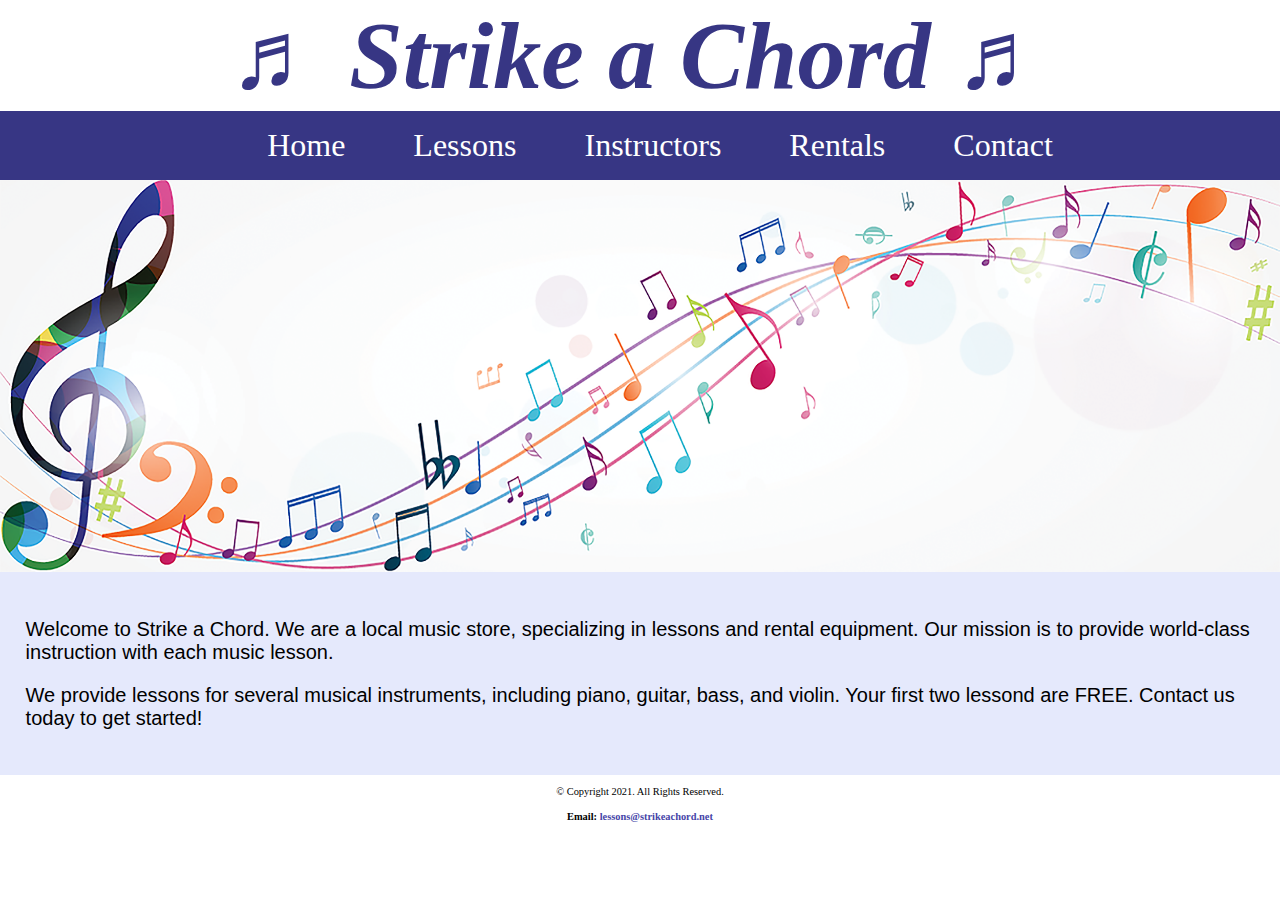
<file: Chapter 4 Lab 1/Lab/lab1/index.html>
<!DOCTYPE html>
<!--
    Student Name: Christian Morgan
    File Name: template.html>
    Date:9/14/22
-->
    <html lang="en" dir="ltr">
      <head>
        <meta charset="utf-8">
        <link rel="stylesheet" href="css/styles.css">
        <title>Strike a Chord: Home Page</title>
      </head>
      <body>
        <header>
          <h1>&#9836; Strike a Chord &#9836;</h1>
        </header>
        <nav>
          <ul>
            <li><a href="index.html">Home</a></li>
            <li><a href="Lessons.html">Lessons</a></li>
            <li><a href="instructors.html">Instructors</a> </li>
            <li><a href="rentals.html">Rentals</a></li>
            <li><a href="contact.html">Contact</a></li>
          </ul>
        </nav>
        <!--Hero Image -->
        <div id="hero">
          <img src="images/music-notes.png" alt="colorful music notes">
        </div>

      <!-- Use the main area to add the main content to the webpage -->
        <main>
            <div id="intro">
              <p> Welcome to Strike a Chord. We are a local music store, specializing
              in lessons and rental equipment. Our mission is to provide world-class
              instruction with each music lesson.</p>
              <p>We provide lessons for several musical instruments, including piano, guitar,
                bass, and violin. Your first two lessond are FREE.
                Contact us today to get started!</p>
            </div>
        

        </main>
        <footer>
          <p>&copy; Copyright 2021. All Rights Reserved.</p>
          <h4>Email: <a href="mailto:lessons@strikechord.net">lessons@strikeachord.net</a></h4>
        </footer>
      </body>
    </html>
</file>
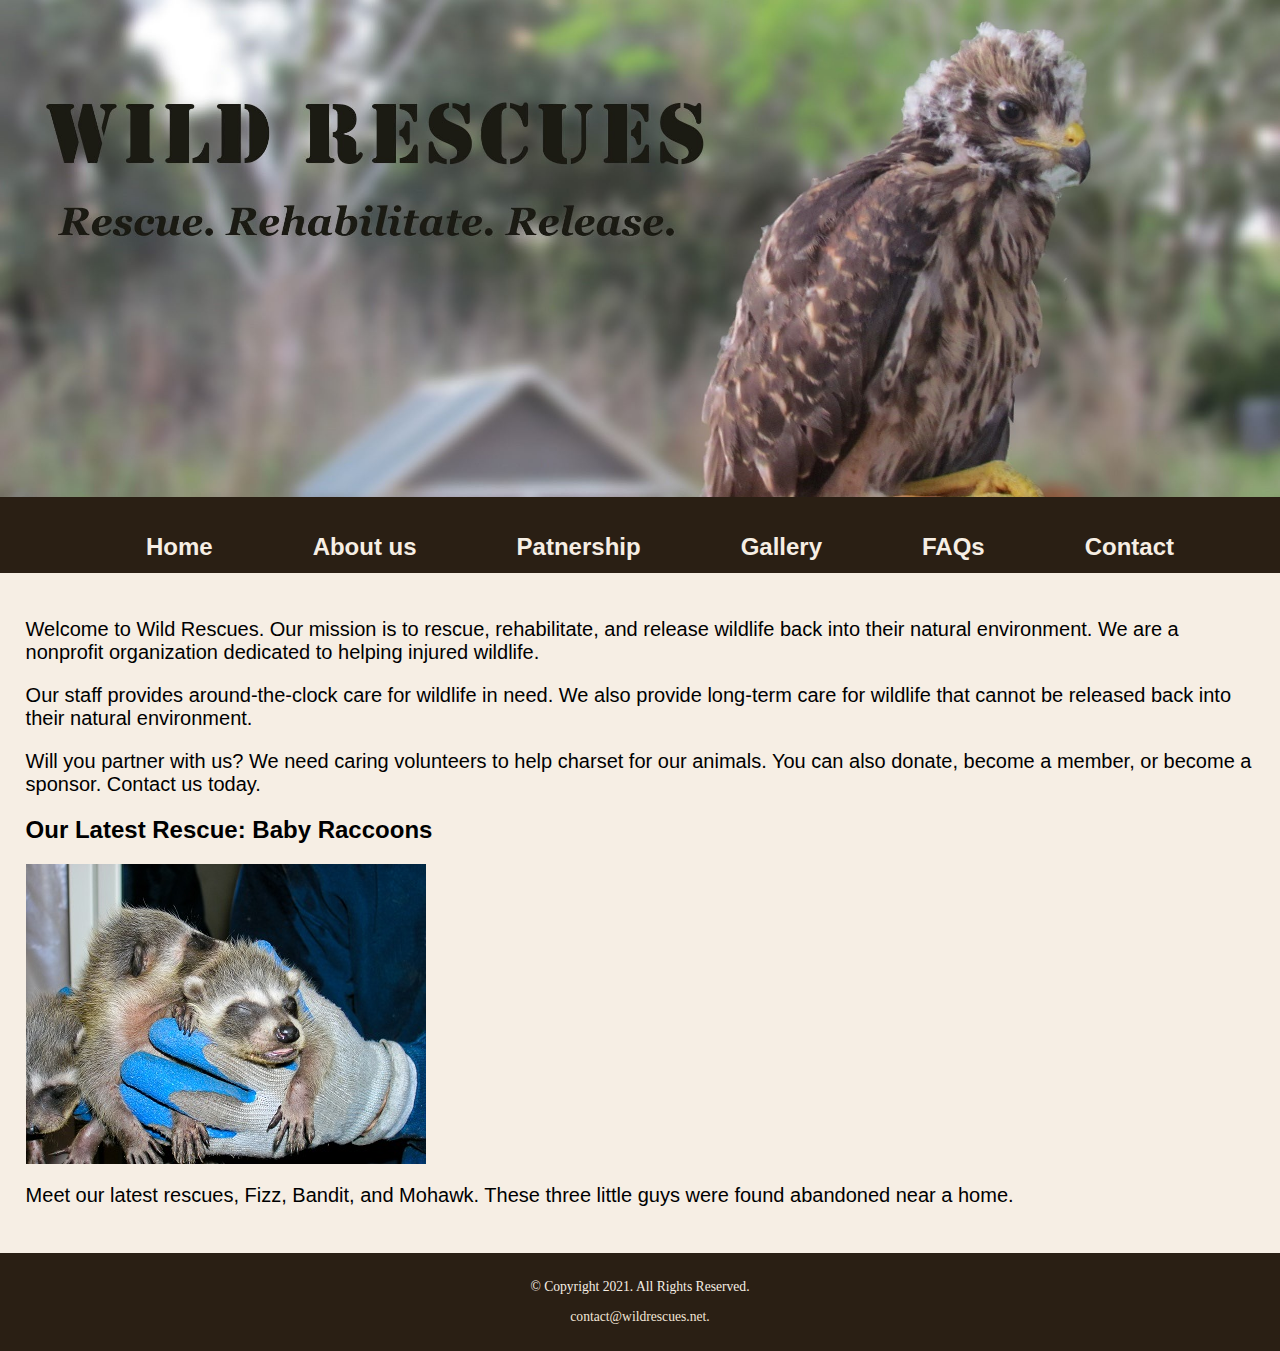
<file: Chapter 4 Lab 1/Lab/lab2/index.html>
<!DOCTYPE html>
<!--
    Student Name: Christian Morgan
    File Name: Home.html>
    Date:9/22/22
-->
    <html lang="en" dir="ltr">
      <head>
        <meta charset="utf-8">
        <link rel="stylesheet" href="css/styles.css">
        <title>Wild Rescues: Home</title>
      </head>
      <body>
        <header>
          <a href="index.html"><img src="images/baby-hawk.jpg" alt="rescued baby hawk" </a>
        </header>
        <nav>
          <ul>
            <li><a href="index.html">Home</a></li>
            <li><a href="about.html">About us</a></li>
            <li><a href="patnership.html">Patnership</a></li>
            <li><a href="gallery.html">Gallery</a></li>
            <li><a href="faqs.html">FAQs</a></li>
            <li><a href="contact.html">Contact</a></li>
          </ul>
        </nav>

      <!-- Use the main area to add the main content to the webpage -->
        <main>
          <div id="welcome">
            <p>Welcome to Wild Rescues. Our mission is to rescue, rehabilitate,
            and release wildlife back into their natural environment. We are a
            nonprofit organization dedicated to helping injured wildlife. </p>
            <p>Our staff provides around-the-clock care for wildlife in need. We
            also provide long-term care for wildlife that cannot be released back into
            their natural environment.</p>
            <p>Will you partner with us? We need caring volunteers to help charset
            for our animals. You can also donate, become a member, or become a
             sponsor. Contact us today.</p>
           </div>
           <div id="Latest">
             <h2>Our Latest Rescue: Baby Raccoons</h2>
              <img src="images/baby-raccoons.jpg" alt="hands holding three baby raccoons">
              <p>Meet our latest rescues, Fizz, Bandit, and Mohawk. These three little guys were found abandoned near a home.</p>

        </main>
        <footer>
          <p>&copy; Copyright 2021. All Rights Reserved.</p>
          <p><a href="mailto:contact@wildrescues.net">contact@wildrescues.net.</a></p>
        </footer>
      </body>
    </html>
</file>
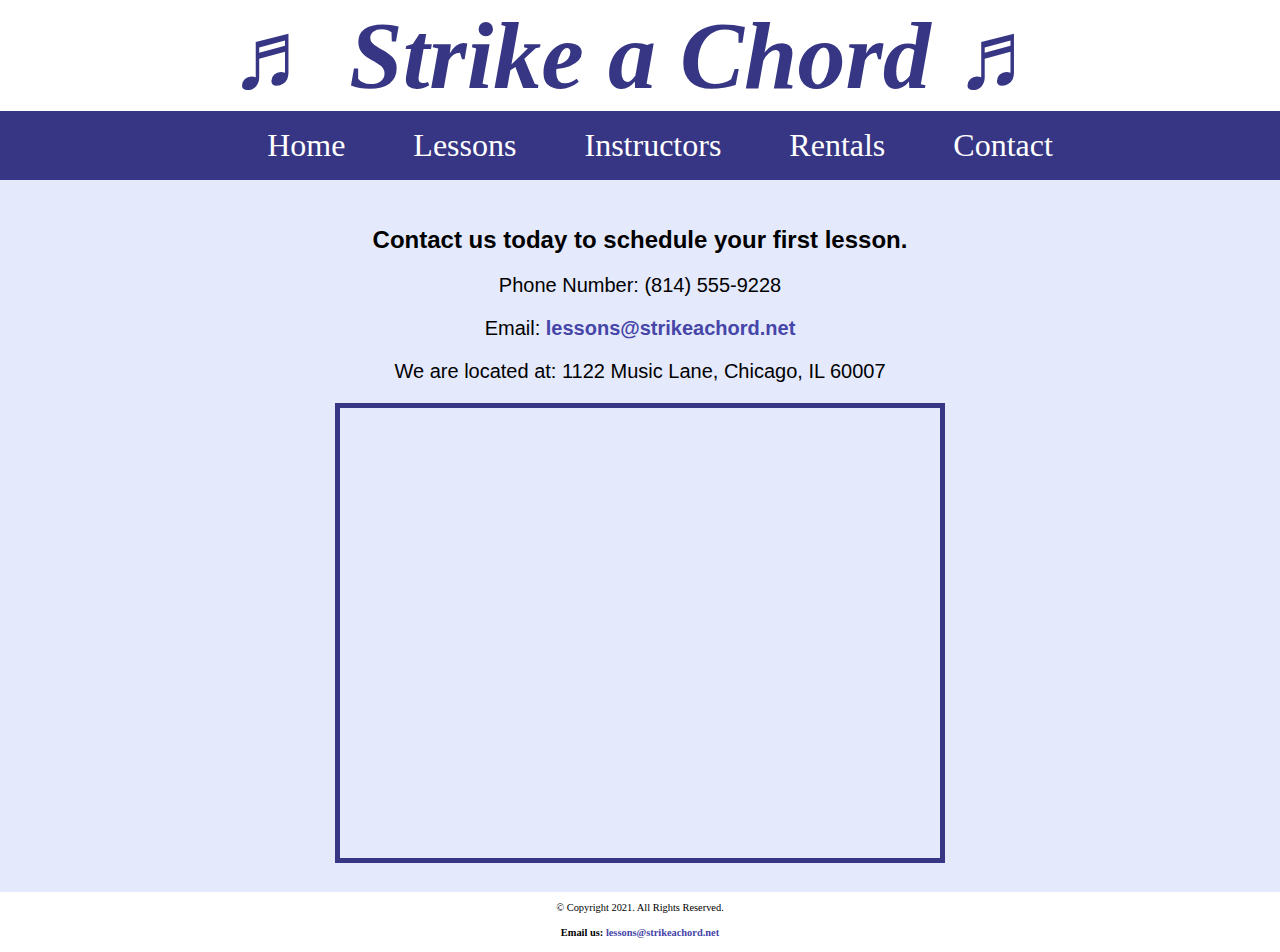
<file: Chapter 4 Lab 1/Lab/lab1/contact.html>
<!DOCTYPE html>
<!--
    Student Name: Christian Morgan
    File Name: Contact.html>
    Date:9/22/22
-->
    <html lang="en" dir="ltr">
      <head>
        <meta charset="utf-8">
        <link rel="stylesheet" href="css/styles.css">
        <title>Strike a Chord: Contact</title>

      </head>
      <body>
        <header>
          <h1>&#9836; Strike a Chord &#9836;</h1>
        </header>
        <nav>
          <ul>
            <li><a href="index.html">Home</a></li>
            <li><a href="Lessons.html">Lessons</a></li>
            <li><a href="instructors.html">Instructors</a></li>
            <li><a href="rentals.html">Rentals</a></li>
            <li><a href="contact.html">Contact</a></li>
          </ul>
        </nav>

      <!-- Use the main area to add the main content to the webpage -->
        <main>
          <div id="contact">
            <h2>Contact us today to schedule your first lesson.</h2>
            <p>Phone Number: (814) 555-9228</p>
            <p> Email: <a href="mailto:lessons@strikechord.net">lessons@strikeachord.net</a></p>
            <p>We are located at: 1122 Music Lane, Chicago, IL 60007</p>
            <iframe src="https://www.google.com/maps/embed?pb=!1m18!1m12!1m3!1d47430.57874990645!2d-88.027712447771!3d42.012911028049
            02!2m3!1f0!2f0!3f0!3m2!1i1024!2i768!4f13.1!3m3!1m2!1s0x880fb1c87fb312c1%3A0x74fc2bccb9ea251e!2sElk%20Grove%20Village%2C%20
            IL%2060007!5e0!3m2!1sen!2sus!4v1663879519491!5m2!1sen!2sus" width="600" height="450" class="map" allowfullscreen="" lo
            ading="lazy" referrerpolicy="no-referrer-when-downgrade"></iframe>


          </div>
        </main>
        <footer>
          <p>&copy; Copyright 2021. All Rights Reserved.</p>
          <h4> Email us: <a href="mailto:lessons@strikechord.net">lessons@strikeachord.net</a></h4>
        </footer>
      </body>
    </html>
</file>
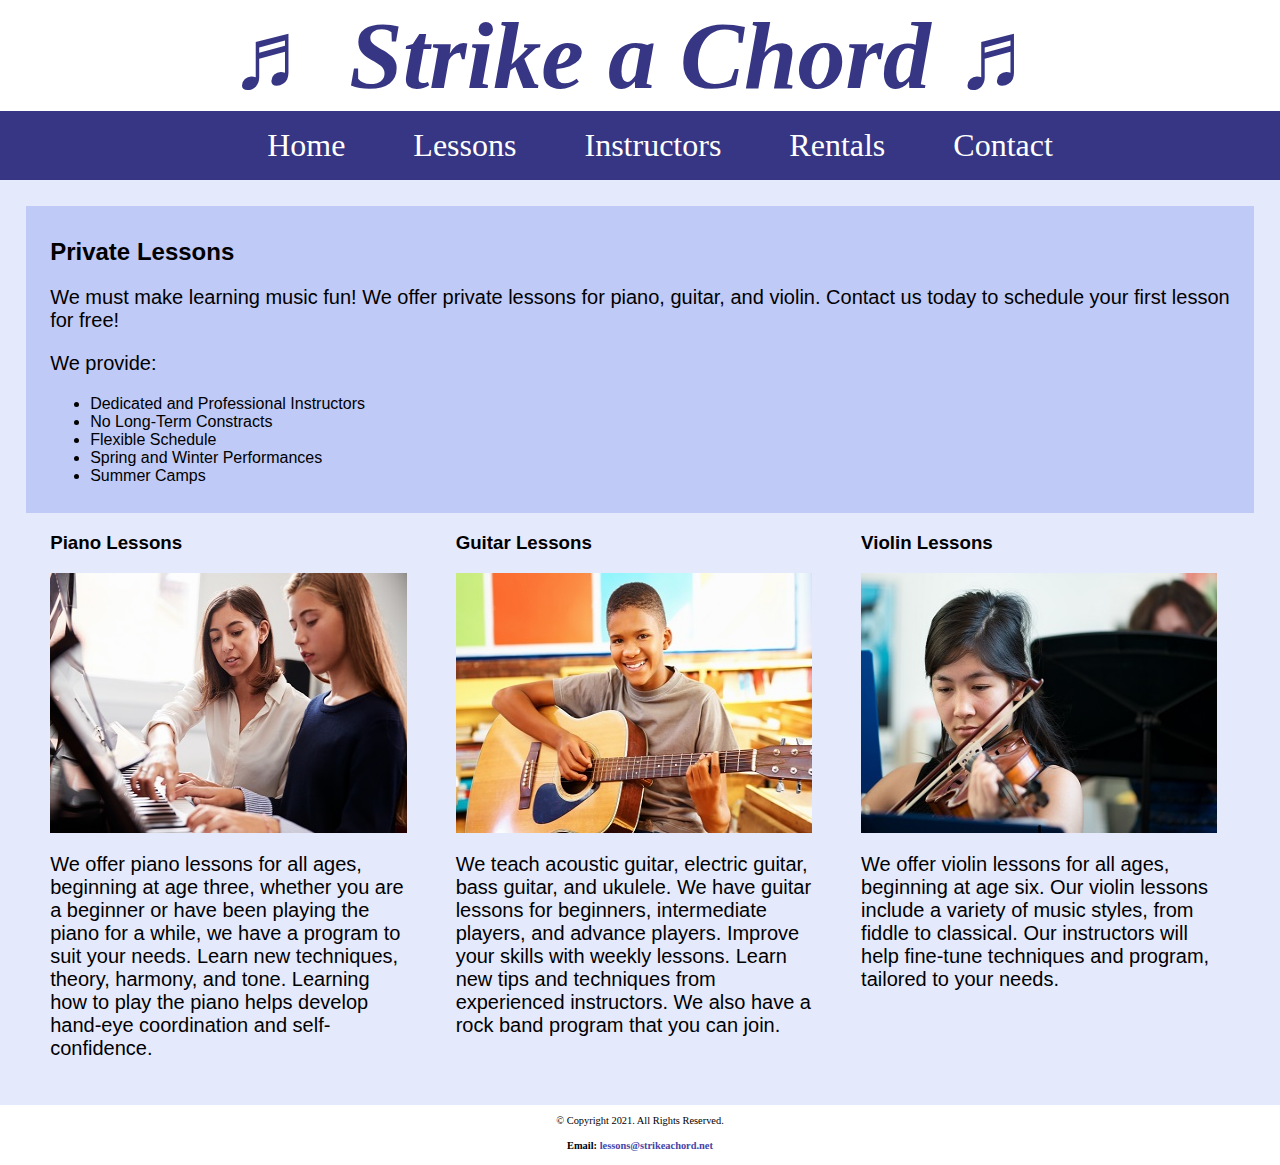
<file: Chapter 4 Lab 1/Lab/lab1/lessons.html>
<!DOCTYPE html>
<!--
    Student Name: Christian Morgan
    File Name: Lessons.html>
    Date:9/14/22
-->
    <html lang="en" dir="ltr">
      <head>
        <meta charset="utf-8">
        <link rel="stylesheet" href="css/styles.css">
        <title>Strike a Chord: Lessons</title>
      </head>
      <body>
        <header>
          <h1>&#9836; Strike a Chord &#9836;</h1>
        </header>
        <nav>
          <ul>
          <li><a href="index.html">Home</a></li>
          <li><a href="Lessons.html">Lessons</a></li>
          <li><a href="instructors.html">Instructors</a></li>
          <li><a href="rentals.html">Rentals</a></li>
          <li><a href="contact.html">Contact</a></li>
        </ul>
        </nav>

      <!-- Use the main area to add the main content to the webpage -->
        <main>
          <div id="info">
            <h2>Private Lessons</h2>
              <p>We must make learning music fun! We offer private lessons for piano, guitar,
                and violin. Contact us today to schedule your first lesson for free! </p>
              <p>We provide:</p>
              <ul>
                  <li>Dedicated and Professional Instructors</li>
                  <li>No Long-Term Constracts</li>
                  <li>Flexible Schedule</li>
                  <li>Spring and Winter Performances</li>
                  <li>Summer Camps</li>
              </ul>
          </div>
          <div id="piano">
            <h3>Piano Lessons</h3>
              <img src="images/piano-lesson.jpg" alt="piano teacher and student sitting at the piano"
              height="260" width="400">
              <p>We offer piano lessons for all ages, beginning at age three, whether you are a beginner or have been
                playing the piano for a while, we have a program to suit your needs. Learn new techniques, theory, harmony,
                and tone. Learning how to play the piano helps develop hand-eye coordination and self-confidence.</p>
          </div>
          <div id="guitar">
              <h3>Guitar Lessons</h3>
                <img src="images/child-guitar.jpg" alt="child with smile holding a guitar." height="260" width="400">
                <p>We teach acoustic guitar, electric guitar, bass guitar, and ukulele. We have guitar lessons for beginners,
                  intermediate players, and advance players. Improve your skills with weekly lessons. Learn new tips and
                  techniques from experienced instructors. We also have a rock band program that you can join.</p>
          </div>
          <div id="violin">
            <h3>Violin Lessons</h3>
              <img src="images/woman-violin.jpg" alt="woman playing the violin." height="260" width="400">
              <p>We offer violin lessons for all ages, beginning at age six. Our violin lessons include
              a variety of music styles, from fiddle to classical. Our instructors will help fine-tune
              techniques and program, tailored to your needs.</p>
          </div>
        </main>
        <footer>
          <p>&copy; Copyright 2021. All Rights Reserved.</p>
          <h4>Email: <a href="mailto:lessons@strikechord.net">lessons@strikeachord.net</a></h4>
        </footer>
      </body>
    </html>
</file>
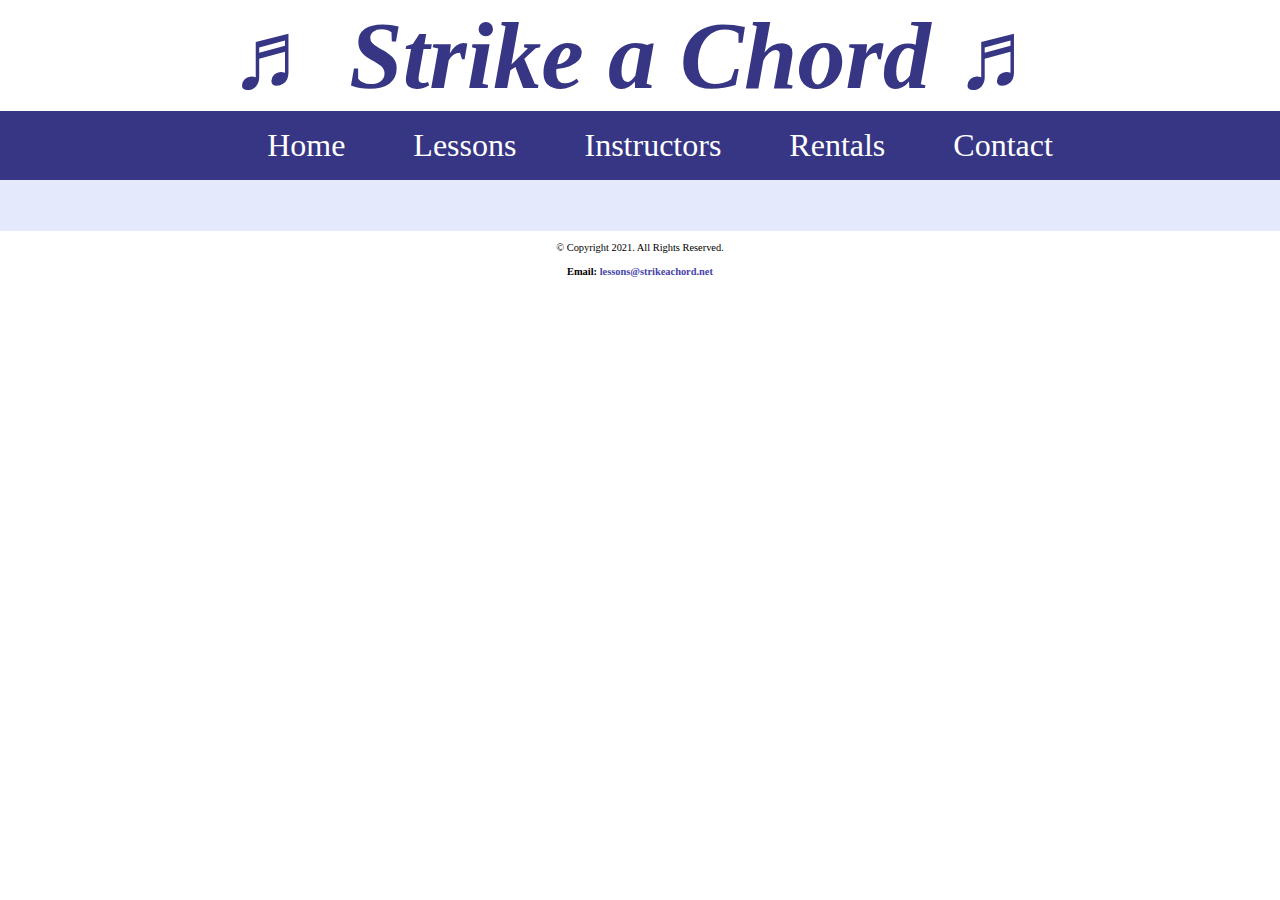
<file: Chapter 4 Lab 1/Lab/lab1/template.html>
<!DOCTYPE html>
<!--
    Student Name: Christian Morgan
    File Name: template.html>
    Date:9/14/22
-->
    <html lang="en" dir="ltr">
      <head>
        <meta charset="utf-8">
        <link rel="stylesheet" href="css/styles.css">
        <title>Strike a Chord: Template</title>
      </head>
      <body>
        <header>
          <h1>&#9836; Strike a Chord &#9836;</h1>
        </header>
        <nav>
          <ul>
            <li><a href="index.html">Home</a></li>
            <li><a href="Lessons.html">Lessons</a></li>
            <li><a href="instructors.html">Instructors</a></li>
            <li><a href="rentals.html">Rentals</a></li>
            <li><a href="contact.html">Contact</a></li>
          </ul>
        </nav>

      <!-- Use the main area to add the main content to the webpage -->
        <main>
          <div>

          </div>
        </main>
        <footer>
          <p>&copy; Copyright 2021. All Rights Reserved.</p>
          <h4>Email: <a href="mailto:lessons@strikechord.net">lessons@strikeachord.net</a></h4>
        </footer>
      </body>
    </html>
</file>
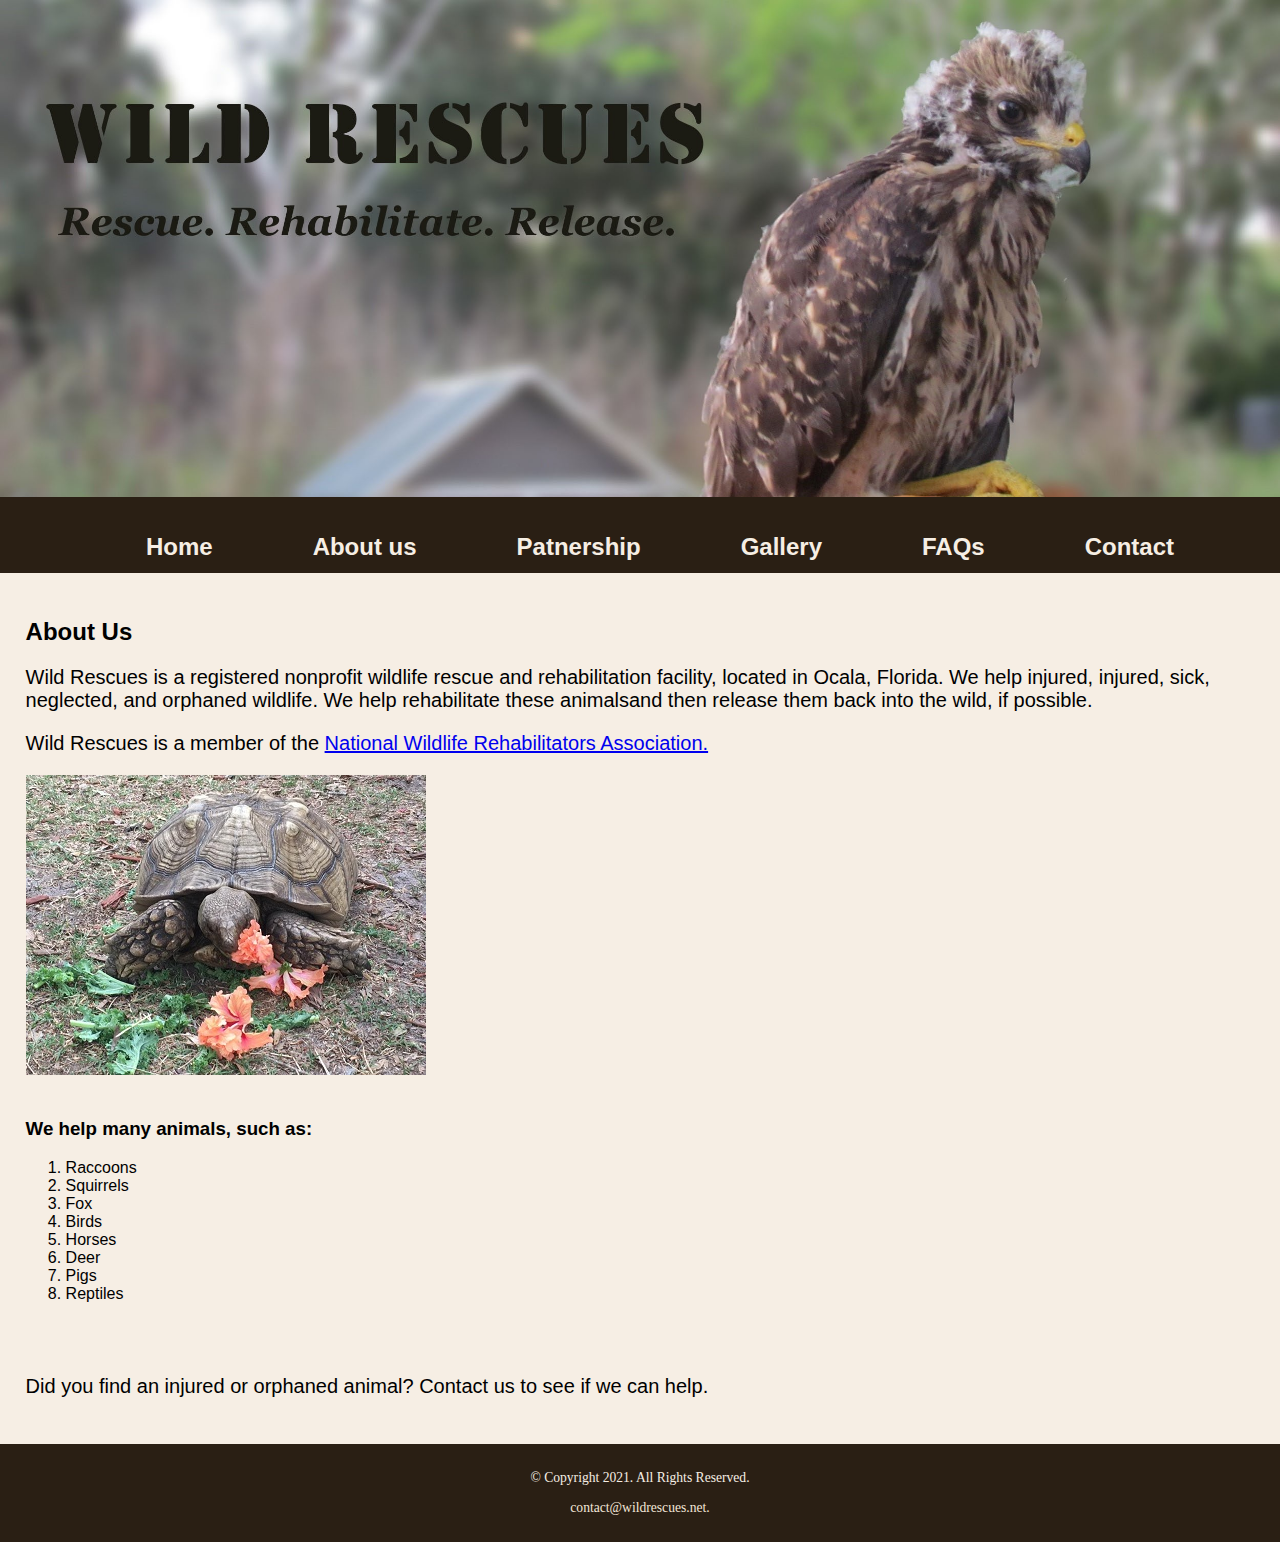
<file: Chapter 4 Lab 1/Lab/lab2/about.html>
<!DOCTYPE html>
<!--
    Student Name: Christian Morgan
    File Name: About.html>
    Date:9/22/22
-->
    <html lang="en" dir="ltr">
      <head>
        <meta charset="utf-8">
        <link rel="stylesheet" href="css/styles.css">
        <title>Wild Rescues: About Us</title>
      </head>
      <body>
        <header>
            <a href="index.html"><img src="images/baby-hawk.jpg" alt="rescued baby hawk" </a>
        </header>
        <nav>
          <ul>
            <li><a href="index.html">Home</a></li>
            <li><a href="about.html">About us</a></li>
            <li><a href="patnership.html">Patnership</a></li>
            <li><a href="gallery.html">Gallery</a></li>
            <li><a href="faqs.html">FAQs</a></li>
            <li><a href="contact.html">Contact</a></li>
          </ul>
        </nav>

      <!-- Use the main area to add the main content to the webpage -->
        <main>
          <div id="info">
            <h2>About Us</h2>
              <p>Wild Rescues is a registered nonprofit wildlife rescue and rehabilitation
              facility, located in Ocala, Florida. We help injured, injured, sick, neglected,
              and orphaned wildlife. We help rehabilitate these animalsand then release them back
              into the wild, if possible.</p>
              <p>Wild Rescues is a member of the <a href="https://www.nrawildlife.org/">National Wildlife Rehabilitators Association.</a></p>
                <img src="images/tortoise.jpg" alt="tortoise eating vegetation">
              <h3>We help many animals, such as:</h3>
                <ul>
                  <li>Raccoons</li>
                  <li>Squirrels</li>
                  <li>Fox</li>
                  <li>Birds</li>
                  <li>Horses</li>
                  <li>Deer</li>
                  <li>Pigs</li>
                  <li>Reptiles</li>
                </ul>
                <br>
                <br>
                <p>Did you find an injured or orphaned animal? Contact us to see if we can help.</p>

          </div>

        </main>
        <footer>
          <p>&copy; Copyright 2021. All Rights Reserved.</p>
          <p><a href="mailto:contact@wildrescues.net">contact@wildrescues.net.</a></p>
        </footer>
      </body>
    </html>
</file>
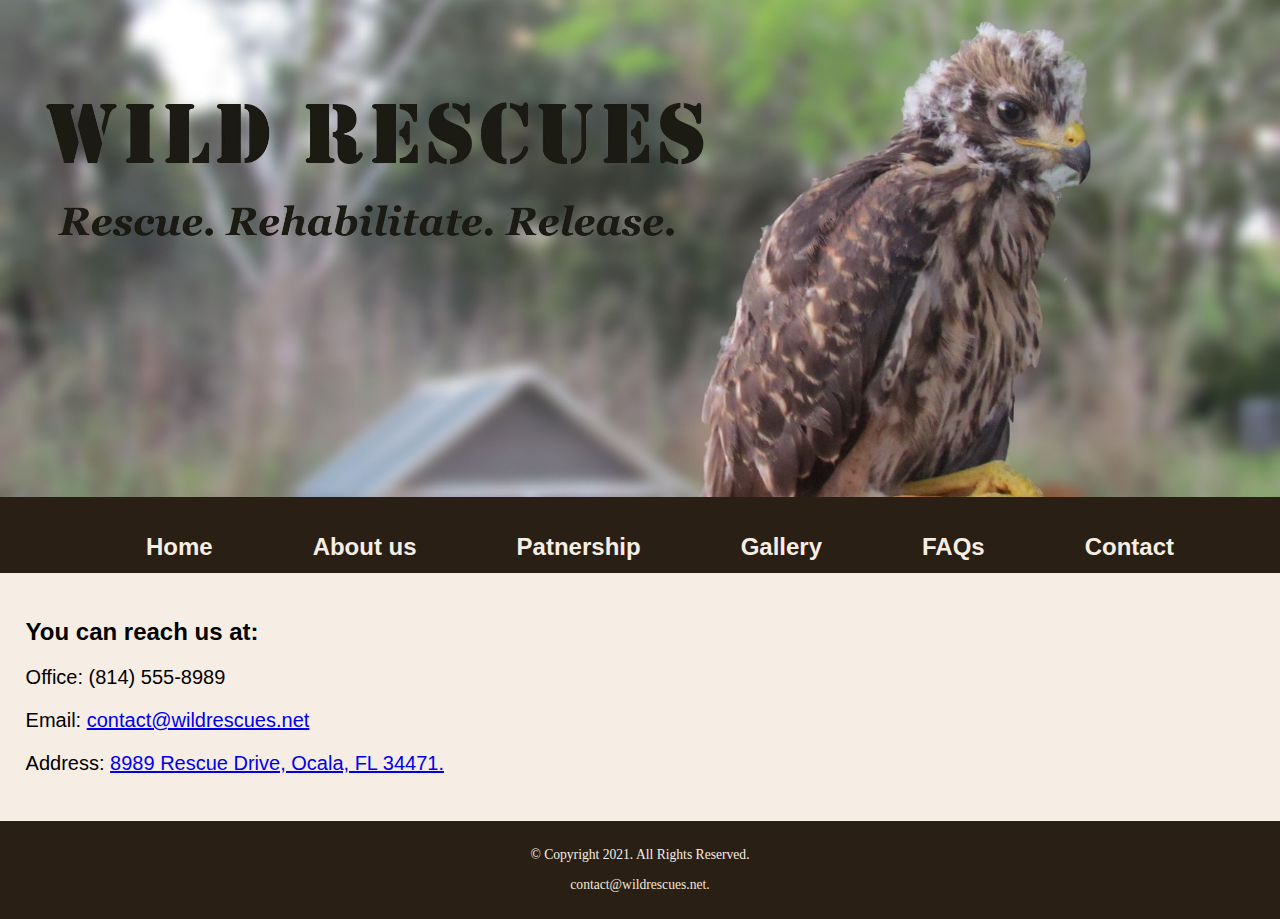
<file: Chapter 4 Lab 1/Lab/lab2/contact.html>
<!DOCTYPE html>
<!--
    Student Name: Christian Morgan
    File Name: contact.html>
    Date:9/22/22
-->
    <html lang="en" dir="ltr">
      <head>
        <meta charset="utf-8">
        <link rel="stylesheet" href="css/styles.css">
        <title>Wild Rescues: Contact</title>
      </head>
      <body>
        <header>
            <a href="index.html"><img src="images/baby-hawk.jpg" alt="rescued baby hawk" </a>
        </header>
        <nav>
          <ul>
            <li><a href="index.html">Home</a></li>
            <li><a href="about.html">About us</a></li>
            <li><a href="patnership.html">Patnership</a></li>
            <li><a href="gallery.html">Gallery</a></li>
            <li><a href="faqs.html">FAQs</a></li>
            <li><a href="contact.html">Contact</a></li>
          </ul>
        </nav>

      <!-- Use the main area to add the main content to the webpage -->
        <main>
          <div id="contact">
            <h2>You can reach us at:</h2>
              <p>Office: (814) 555-8989</p>
              <p>Email: <a href="mailto:contact@wildrescues.net">contact@wildrescues.net</a></p>
              <p>Address: <a href="https://goo.gl/maps/KpdFgARU9Vde44Bw9">8989 Rescue Drive, Ocala, FL 34471.</a></p>


          </div>

        </main>
        <footer>
          <p>&copy; Copyright 2021. All Rights Reserved.</p>
          <p><a href="mailto:contact@wildrescues.net">contact@wildrescues.net.</a></p>
        </footer>
      </body>
    </html>
</file>
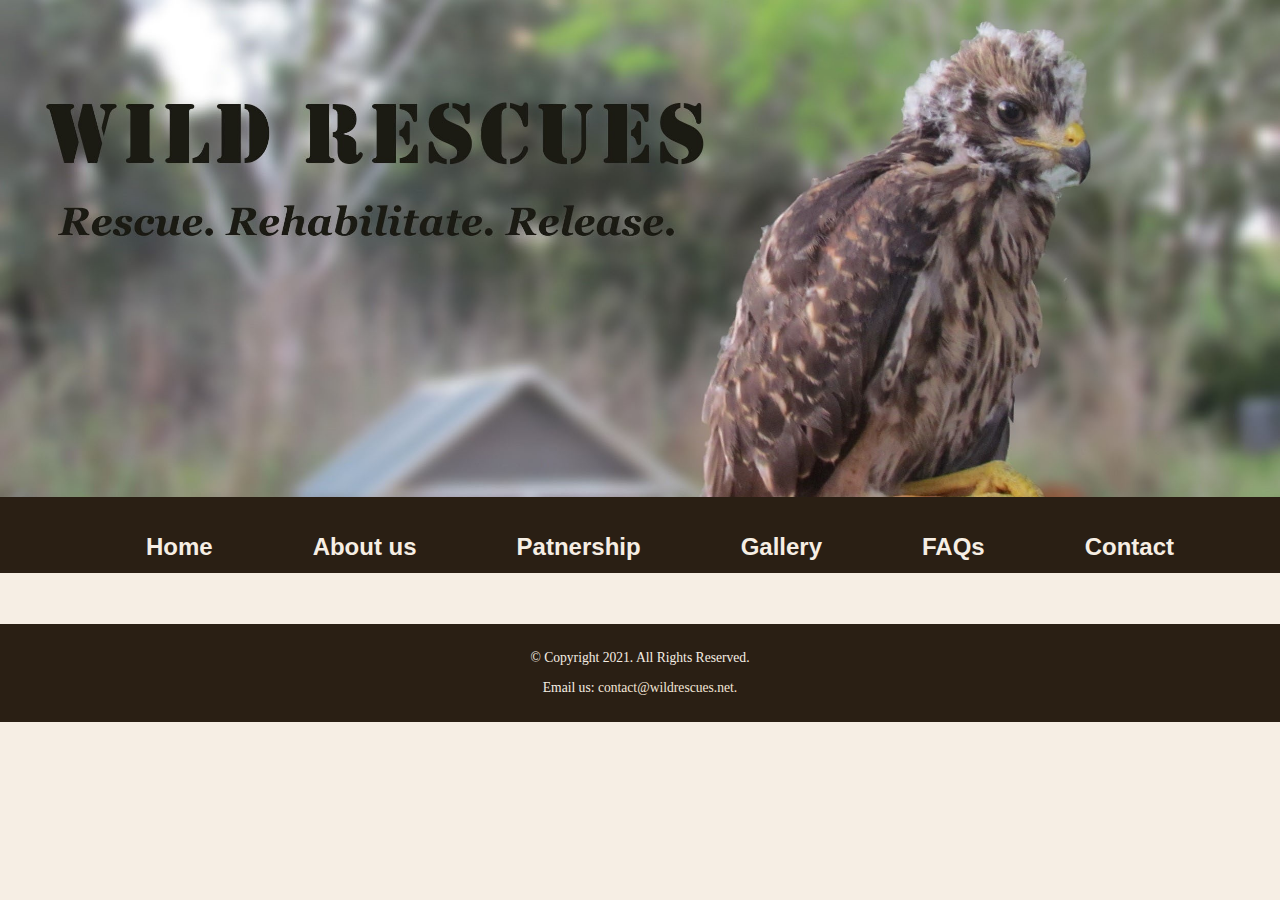
<file: Chapter 4 Lab 1/Lab/lab2/template.html>
<!DOCTYPE html>
<!--
    Student Name: Christian Morgan
    File Name: template.html>
    Date:9/14/22
-->
    <html lang="en" dir="ltr">
      <head>
        <meta charset="utf-8">
        <link rel="stylesheet" href="css/styles.css">
        <title>Wild Rescues: Template</title>
      </head>
      <body>
        <header>
            <a href="index.html"><img src="images/baby-hawk.jpg" alt="rescued baby hawk" </a>
        </header>
        <nav>
          <ul>
            <li><a href="index.html">Home</a></li>
            <li><a href="about.html">About us</a></li>
            <li><a href="patnership.html">Patnership</a></li>
            <li><a href="gallery.html">Gallery</a></li>
            <li><a href="faqs.html">FAQs</a></li>
            <li><a href="contact.html">Contact</a></li>
          </ul>
        </nav>

      <!-- Use the main area to add the main content to the webpage -->
        <main>
          <div>

          </div>

        </main>
        <footer>
          <p>&copy; Copyright 2021. All Rights Reserved.</p>
          <p> Email us: <a href="mailto:contact@wildrescues.net">contact@wildrescues.net.</a></p>
        </footer>
      </body>
    </html>
</file>
<file: Chapter 4 Lab 1/Lab/lab1/css/styles.css>
/*
Author: Christian Morgan
Date: 9/27/22
File Name: styles.css
*/

/* CSS Reset */

body, header, nav, main, footer, img, h1 {
  margin: 0;
  padding: 0;
  border: 0;
}

/* Style rule for image */

img{
  max-width: 100%;
  display: block;
}

/* Style rules for header content */
header{
  text-align: center;
  font-size: 3em;
  color: #373684;
}
header h1 {
  font-style: italic;
}

/* Style rules for navigation area */

nav {
  background-color: #373684;
}

nav ul {
  list-style-type: none;
  margin: 0;
  text-align: center;
}

nav li {
  display: inline-block;
  font-size: 2em;
}

nav li a{
  display: block;
  color: #fff;
  text-align: center;
  padding: 0.5em 1em;
  text-decoration: none;

}

/* Style rules  for main content */
main {
  padding: 2%;
  background-color: #e5e9fc;
  overflow: auto;
  font-family: Verdana, Arial, sans-serif;
}

main p {
  font-size: 1.25em;
}

.action {
  font-size: 1.75em;
  color: #373684;
  font-weight: bold;
}

#piano, #guitar, #violin {
  width: 29%;
  float: left;
  margin: 0 2%;

}

#info {
  clear: left;
  background-color: #c0caf7;
  padding: 1% 2%;

}

#contact {
  text-align: center;
}

#contact a {
  color: #4645a8;
  text-decoration: none;
  font-weight: bold;
}

.map {
  border: 5px solid #373684;

}

/* Style rules for footer content */

footer {
  text-align: center;
  font-size: 0.65em;
  clear: left;
}

footer a{
  color: #4645a8;
  text-decoration: none;
}
</file>
<file: Chapter 4 Lab 1/Lab/lab2/css/styles.css>
/*
Author: Christian Morgan
Date: 9/27/22
File Name: styles.css
*/

/* CSS Reset */

body, header, nav, main, footer, img, h1 {
  margin: 0;
  padding: 0;
  border: 0;
}


/*Style rule for body*/


body {
  background-color: #f6eee4;

}
/* Style rule for image */

img{
  max-width: 100%;
  display: block;
}


/* Style rules for navigation area */

nav {
  background-color: #2a1f14;
}

nav ul {
  list-style-type: none;
  margin: 0;
  text-align: center;
}

nav li {
  display: inline-block;
  font-size: 1.5em;
  font-family: Geneva, Ariel, sans-serif;
  font-weight: bold;
}

nav li a{
  display: block;
  color: #f6eee4;
  padding-top: 0.5em;
  padding-bottom: 0.5em;
  padding-left: 2em;
  padding-right: 2em;
  text-decoration: none;

}

/* Style rules  for main content */
main {
  padding: 2%;
  font-family: Verdana, Arial, sans-serif;
}

main p {
  font-size: 1.25em;
}
main h3 {
  padding-top: 2%;
}

main ul {
  list-style-type: sq

}

.link {
  color: #4d3319;
  text-decoration: none;
  font-weight: bold;
  font-style: italic;

}
.action {
  font-size: 1.75em;
  font-weight: bold;
  text-align: center;
}


#contact selectors {
  text-align: center;
}



/* Style rules for footer content */

footer {
  text-align: center;
  font-size: 0.85em;
  background-color:  #2a1f14;
  color: #f6eee4;
  padding-top: 1%;
  padding-bottom: 1%;
  padding-left: 0%;
  padding-right: 0%;
}

footer a{
  color: #f3e6d8;
  text-decoration: none;
}
</file>
